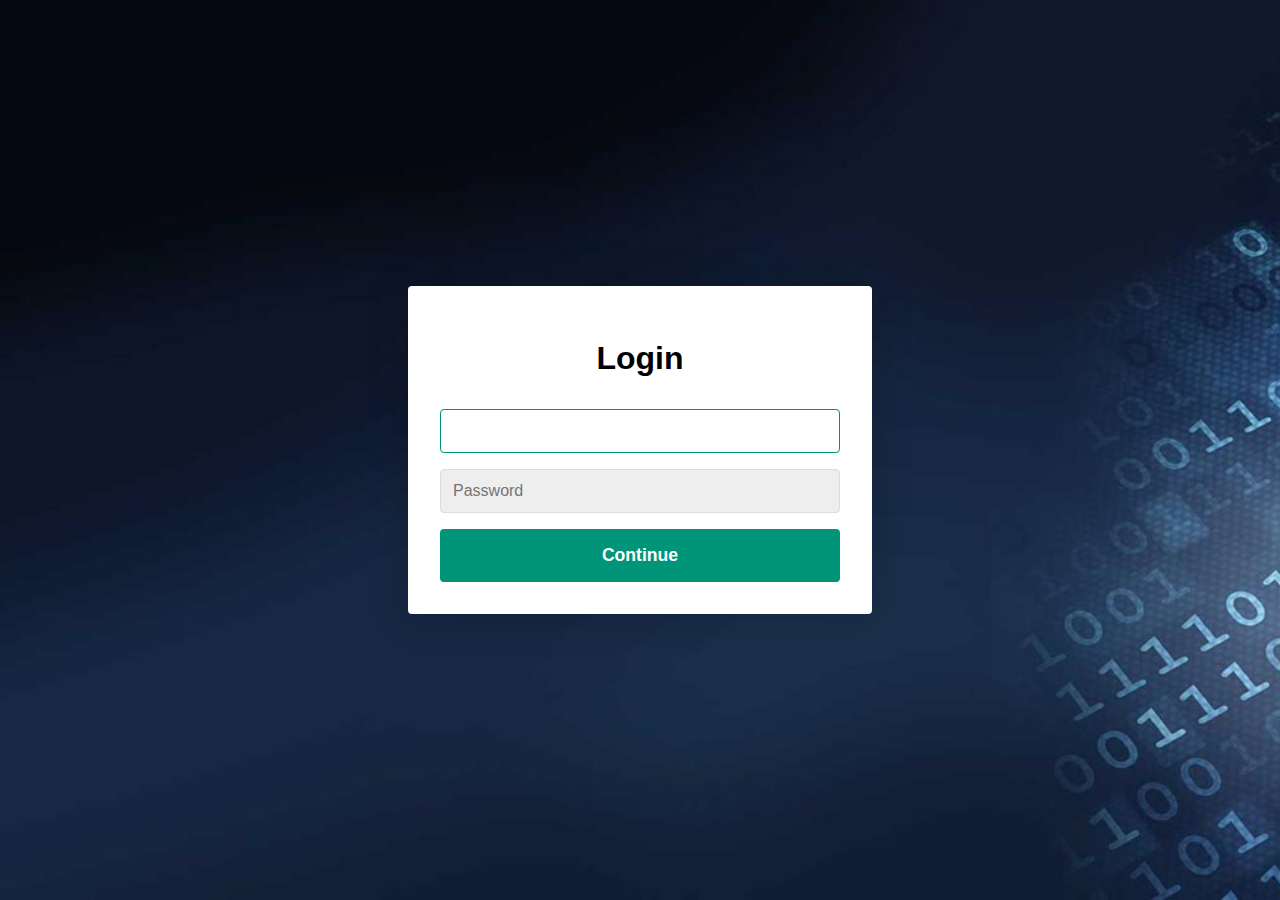
<file: index.html>
<!DOCTYPE html>
<head>
    <meta name="viewport" content="width=device-width, initial-scale=1.0">
    <meta charset="utf-8">
    <title>Login / Sign Up Form</title>
   <!-- <link rel="shortcut icon" href="/assets/favicon.ico"> -->
    <link rel="stylesheet" href="./src/main.css">
</head>
<body>
    <div class="container">
        <form name="login" id="login">
            <h1 class="form_title">Login</h1>
            <div class="form__message form__message--error"></div>
            <div class="form_input-group">
                <input type="text" class="form_input" name="username" autofocus placeholder="">
                <div class="form_input-error-message"></div>
            </div>
            <div class="form_input-group">
                <input type="password" class="form_input" name="pword" autofocus placeholder="Password">
                <div class="form_input-error-message"></div>
            </div>
            <button class="form_button" value="Check In" name="submit" onclick= "validate()">Continue</button>
        </form>
    </div>
    <script src="./src/main.js"></script>
</body>
</file>
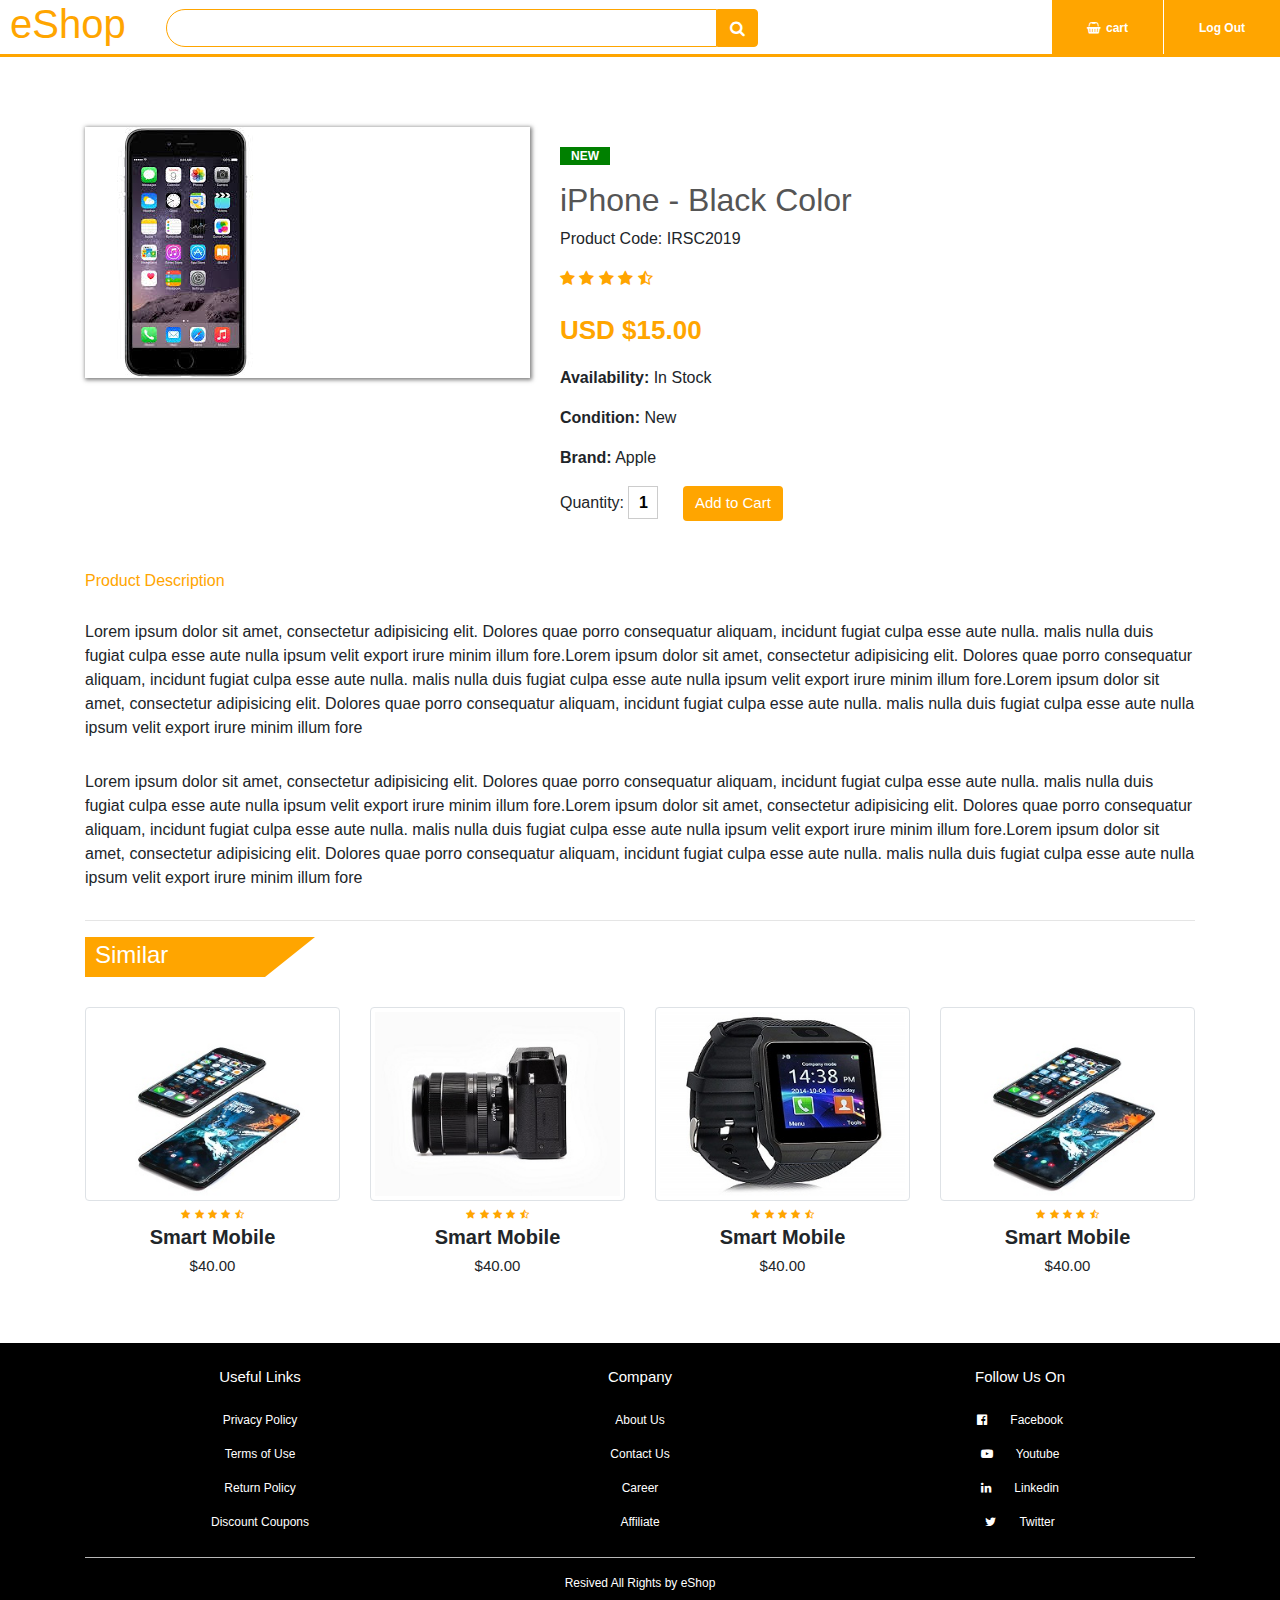
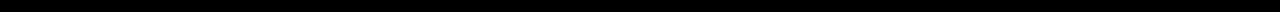
<file: product-details.html>
<!doctype html>
<html lang="en">
<head>
  <meta charset="utf-8">
  <title>Single Product Details</title>
  <meta name="viewport" content="width=device-width, initial-scale=1">
  <!-- Bootstrap CSS -->
  <link rel="stylesheet" href="./styles.css">
    <link rel="stylesheet" href="./bootstrap/css/bootstrap.min.css" >
	<link rel="stylesheet" href="./font-awesome-4.7.0/css/font-awesome.min.css">
</head>
<body>
<!---Navbar------>
  <div class="top-nav-bar">
	  <div class="search-box">
		<a href="landing.html" id="eshop"><h1 class="logo">eShop</h1></a>
		<input type="text" class="form-control">
		<span class="input-group-text"><i class="fa fa-search"></i></span>
	  </div>
	  <div class="menu-bar">
		<ul>
			<li><a href=""><i class="fa fa-shopping-basket"></i>cart</a></li>
			<li><a href="./login.html"></i>Log Out</a></li>
		</ul>
	  </div>
  </div>
									<!---Single Product ------>
<section class="single-product">
	<div class="container">
		<div class="row">
			<div class="col-md-5">
				<div id="product-slider" class="carousel slide carousel-fade" data-ride="carousel">
				  <div class="carousel-inner">
					<div class="carousel-item active">
					  <img class="d-block" src="./img/iphone.jpg" alt="First slide">
					</div>
					<div class="carousel-item">
					  <img class="d-block" src="./img/white iphone.png" alt="Second slide">
					</div>
					<div class="carousel-item">
					  <img class="d-block" src="./img/mobile.jpg" alt="Third slide">
					</div>
				  <a class="carousel-control-prev" href="#product-slider" role="button" data-slide="prev">
					<span class="carousel-control-prev-icon" aria-hidden="true"></span>
					<span class="sr-only">Previous</span>
				  </a>
				  <a class="carousel-control-next" href="#product-slider" role="button" data-slide="next">
					<span class="carousel-control-next-icon" aria-hidden="true"></span>
					<span class="sr-only">Next</span>
				  </a>
				  </div>
				</div>
			</div>
			<div class="col-md-7">
				<p class="new-arrival text-center">NEW</p>
				<h2>iPhone - Black Color </h2>
				<p>Product Code: IRSC2019</p>
					<i class="fa fa-star"></i>
					<i class="fa fa-star"></i>
					<i class="fa fa-star"></i>
					<i class="fa fa-star"></i>
					<i class="fa fa-star-half-o"></i>

					<p class="price">USD $15.00</p>
					<p><b>Availability:</b> In Stock</p>
					<p><b>Condition:</b> New</p>
					<p><b>Brand:</b> Apple</p>
					<lable>Quantity:</lable>
					<input type="text" value="1">
					<button type="button" class="btn btn-primary">Add to Cart</button>
			</div>
		</div>
	</div>
</section>
									<!---Product Description ------>
<section class="product-description">
		<div class="container">
			<h6>Product Description</h6>
			<p>Lorem ipsum dolor sit amet, consectetur adipisicing elit. Dolores quae porro consequatur aliquam, incidunt fugiat culpa esse aute nulla. malis nulla duis fugiat culpa esse aute nulla ipsum velit export irure minim illum fore.Lorem ipsum dolor sit amet, consectetur adipisicing elit. Dolores quae porro consequatur aliquam, incidunt fugiat culpa esse aute nulla. malis nulla duis fugiat culpa esse aute nulla ipsum velit export irure minim illum fore.Lorem ipsum dolor sit amet, consectetur adipisicing elit. Dolores quae porro consequatur aliquam, incidunt fugiat culpa esse aute nulla. malis nulla duis fugiat culpa esse aute nulla ipsum velit export irure minim illum fore</p>
			<p>Lorem ipsum dolor sit amet, consectetur adipisicing elit. Dolores quae porro consequatur aliquam, incidunt fugiat culpa esse aute nulla. malis nulla duis fugiat culpa esse aute nulla ipsum velit export irure minim illum fore.Lorem ipsum dolor sit amet, consectetur adipisicing elit. Dolores quae porro consequatur aliquam, incidunt fugiat culpa esse aute nulla. malis nulla duis fugiat culpa esse aute nulla ipsum velit export irure minim illum fore.Lorem ipsum dolor sit amet, consectetur adipisicing elit. Dolores quae porro consequatur aliquam, incidunt fugiat culpa esse aute nulla. malis nulla duis fugiat culpa esse aute nulla ipsum velit export irure minim illum fore</p>
			<hr>
		</div>

	<div class="container">
		<div class="title-box">
		<h2>Similar</h2>
		</div>
		<div class="row">
			<div class="col-md-3">
				<div class="product-top">
					<img src="./img/mobile.jpg" class="img-fluid img-thumbnail">
					<div class="overlay-right">
						<button type="button" class="btn btn-secondary" title="Quick Shop">
							<i class="fa fa-eye"></i>
						</button>
						<button type="button" class="btn btn-secondary" title="Add to Wishlist">
							<i class="fa fa-heart-o"></i>
						</button>
						<button type="button" class="btn btn-secondary" title="Add to Cart">
							<i class="fa fa-shopping-cart"></i>
						</button>
					</div>
				</div>
				<div class="product-bottom text-center">
					<i class="fa fa-star"></i>
					<i class="fa fa-star"></i>
					<i class="fa fa-star"></i>
					<i class="fa fa-star"></i>
					<i class="fa fa-star-half-o"></i>
					<h3>Smart Mobile</h3>
					<h5>$40.00</h5>
				</div>
			</div>
			<div class="col-md-3">
				<div class="product-top">
					<img src="./img/cam.jpg" class="img-fluid img-thumbnail">
					<div class="overlay-right">
						<button type="button" class="btn btn-secondary" title="Quick Shop">
							<i class="fa fa-eye"></i>
						</button>
						<button type="button" class="btn btn-secondary" title="Add to Wishlist">
							<i class="fa fa-heart-o"></i>
						</button>
						<button type="button" class="btn btn-secondary" title="Add to Cart">
							<i class="fa fa-shopping-cart"></i>
						</button>
					</div>
				</div>
				<div class="product-bottom text-center">
					<i class="fa fa-star"></i>
					<i class="fa fa-star"></i>
					<i class="fa fa-star"></i>
					<i class="fa fa-star"></i>
					<i class="fa fa-star-half-o"></i>
					<h3>Smart Mobile</h3>
					<h5>$40.00</h5>
				</div>
			</div>
			<div class="col-md-3">
				<div class="product-top">
					<img src="./img/watch.jpg" class="img-fluid img-thumbnail">
					<div class="overlay-right">
						<button type="button" class="btn btn-secondary" title="Quick Shop">
							<i class="fa fa-eye"></i>
						</button>
						<button type="button" class="btn btn-secondary" title="Add to Wishlist">
							<i class="fa fa-heart-o"></i>
						</button>
						<button type="button" class="btn btn-secondary" title="Add to Cart">
							<i class="fa fa-shopping-cart"></i>
						</button>
					</div>
				</div>
				<div class="product-bottom text-center">
					<i class="fa fa-star"></i>
					<i class="fa fa-star"></i>
					<i class="fa fa-star"></i>
					<i class="fa fa-star"></i>
					<i class="fa fa-star-half-o"></i>
					<h3>Smart Mobile</h3>
					<h5>$40.00</h5>
				</div>
			</div>
			<div class="col-md-3">
				<div class="product-top">
					<img src="./img/mobile.jpg" class="img-fluid img-thumbnail">
					<div class="overlay-right">
						<button type="button" class="btn btn-secondary" title="Quick Shop">
							<i class="fa fa-eye"></i>
						</button>
						<button type="button" class="btn btn-secondary" title="Add to Wishlist">
							<i class="fa fa-heart-o"></i>
						</button>
						<button type="button" class="btn btn-secondary" title="Add to Cart">
							<i class="fa fa-shopping-cart"></i>
						</button>
					</div>
				</div>
				<div class="product-bottom text-center">
					<i class="fa fa-star"></i>
					<i class="fa fa-star"></i>
					<i class="fa fa-star"></i>
					<i class="fa fa-star"></i>
					<i class="fa fa-star-half-o"></i>
					<h3>Smart Mobile</h3>
					<h5>$40.00</h5>
				</div>
			</div>
		</div>
	</div>
</section>
									<!---Website Features ------>
<section class="footer">
	<div class="container text-center">
		<div class="row">
			<div class="col-md-4">
				<h1>Useful Links</h1>
				<p>Privacy Policy</p>
				<p>Terms of Use</p>
				<p>Return Policy</p>
				<p>Discount Coupons</p>
			</div>
			<div class="col-md-4">
				<h1>Company</h1>
				<p>About Us</p>
				<p>Contact Us</p>
				<p>Career</p>
				<p>Affiliate</p>
			</div>
			<div class="col-md-4">
				<h1>Follow Us On</h1>
				<p><i class="fa fa-facebook-official"></i> Facebook</p>
				<p><i class="fa fa-youtube-play"></i> Youtube</p>
				<p><i class="fa fa-linkedin"></i> Linkedin</p>
				<p><i class="fa fa-twitter"></i> Twitter</p>
			</div>
		</div>
		<hr>
		<p class="copyright"> Resived All Rights by eShop</p>
	</div>
</section>
	<!-- Optional JavaScript -->
    <!-- jQuery first, then Popper.js, then Bootstrap JS -->
    <script src="./js/jquery-3.2.1.slim.min.js"></script>
   <!--  <script src="popper.min.js"></script> -->
    <script src="./bootstrap/js/bootstrap.min.js"></script>
		<script>
		function openmenu(){
		document.getElementById("side-menu").style.display="block";
		document.getElementById("menu-btn").style.display="none";
		document.getElementById("close-btn").style.display="block";
		}

		function closemenu(){
		document.getElementById("side-menu").style.display="none";
		document.getElementById("menu-btn").style.display="block";
		document.getElementById("close-btn").style.display="none";

		}
		</script>

</body>
</html>
</file>
<file: src/main.css>
body {
    --color-primary: #009579;
    --color-primary-dark: #007f67;
    --color-secondary: #252c6a;
    --color-error: #cc3333;
    --color-success: #4bb544;
    --border-radius: 4px;

    margin: 0;
    height: 100vh;
    display: flex;
    align-items: center;
    justify-content: center;
    font-size: 18px;
    background: url(../img/background-images-for-login-form-8.jpg);
    background-size: cover;
}

.container {
    width: 400px;
    max-width: 400px;
    margin: 1rem;
    padding: 2rem;
    box-shadow: 0 0 40px rgba(0, 0, 0, 0.2);
    border-radius: var(--border-radius);
    background: #ffffff;
}

.container,
.form_input,
.form_button {
    font: 500 1rem 'Quicksand', sans-serif;
}

.form--hidden {
    display: none;
}

.form > *:first-child {
    margin-top: 0;
}

.form > *:last-child {
    margin-bottom: 0;
}

.form_title {
    margin-bottom: 2rem;
    text-align: center;
}

.form__message {
    text-align: center;
    margin-bottom: 1rem;
}

.form__message--success {
    color: var(--color-success);
}

.form__message--error {
    color: var(--color-error);
}

.form_input-group {
    margin-bottom: 1rem;
}

.form_input {
    display: block;
    width: 100%;
    padding: 0.75rem;
    box-sizing: border-box;
    border-radius: var(--border-radius);
    border: 1px solid #dddddd;
    outline: none;
    background: #eeeeee;
    transition: background 0.2s, border-color 0.2s;
}

.form_input:focus {
    border-color: var(--color-primary);
    background: #ffffff;
}

.form_input--error {
    color: var(--color-error);
    border-color: var(--color-error);
}

.form_input-error-message {
    margin-top: 0.5rem;
    font-size: 0.85rem;
    color: var(--color-error);
}

.form_button {
    width: 100%;
    padding: 1rem 2rem;
    font-weight: bold;
    font-size: 1.1rem;
    color: #ffffff;
    border: none;
    border-radius: var(--border-radius);
    outline: none;
    cursor: pointer;
    background: var(--color-primary);
}

.form_button:hover {
    background: var(--color-primary-dark);
}

.form__button:active {
    transform: scale(0.98);
}

.form__text {
    text-align: center;
}

.form__link {
    color: var(--color-secondary);
    text-decoration: none;
    cursor: pointer;
}

.form__link:hover {
    text-decoration: underline;
}
</file>
<file: styles.css>
*
{
	margin: 0;
	padding: 0;
}
body
{
	 background-color: #f1f3f4;
	 font-family: sans-serif;
}
.top-nav-bar
{
	height: 57px;
	top: 0;
	position: sticky;
	background: #fff;
	margin-bottom: 20px;
	border-bottom: 3px solid orange;
	z-index: 2;
}

a#eshop
{
	text-decoration:none;
}

.logo
{
	height: 40px;
	margin: 0px 10px;
	color: orange;
}

.form-control
{
	margin-top: 9px;
	margin-left: 30px;
	border: 1px solid orange !important;
	border-top-left-radius: 20px !important;
	border-bottom-left-radius: 20px !important;
	border-top-right-radius: 0 !important;
	border-bottom-right-radius: 0 !important;
	box-shadow: none !important;
}


.input-group-text
{
	background: orange !important;
	border: 1px solid orange !important;
	margin: 9px 10px 0px 0 !important;
	border-top-left-radius: 0px !important;
	border-bottom-left-radius: 0px !important;
	border-top-right-radius: 20 !important;
	border-bottom-right-radius: 20 !important;
	cursor: pointer;	
}
.search-box
{
	display: inline-flex;
	width:60%;
}

.fa-search
{
	color: #fff;
}

.menu-bar
{
		width: 40%;
		height: 57px;
		float: right;
}

.menu-bar ul
{
	display: inline-flex;
	float: right;
}

.menu-bar ul li
{
	border-left: 1px solid #fff;
	list-style-type: none;
	padding: 15px 35px;
	text-align: center;
	background-color: orange;
	cursor: pointer;
}

.menu-bar ul li a 
{
	color: #fff;
	font-size : 12px;
	font-weight: bold;
	text-decoration: none;
}

.fa-shopping-basket 
{
	margin-right: 5px;
}

@media only screen and (max-width: 980px)
{
	.top-nav-bar
	{
		height: 118px;
		border-bottom: 0;
	}
	.search-box
	{
		width: 100%;
	}
	.menu-bar
	{
		width: 100%;
	}
	.menu-bar ul
	{
		margin: 10px 0;
		width: 100%;
	}
	.menu-bar ul li
	{
		height: 57px;
		width: 100%;
	}
}

/*--------------------side-menu-----------------------*/
.side-menu 
{
	height: 79% !important;
	width: 15%;
	font-size: 14px;
	float: left;
	z-index: 2;
	background-color: #ddd;
}

.side-menu ul
{
	margin-left: 10px;
}

.side-menu ul li
{
	list-style-type: none;
	font-weight: bold;
	margin-top: 10px;
	cursor: pointer;
}

.side-menu ul li:hover
{
	color: orange;
}

.side-menu ul li ul
{
	display: none;
	z-index: 10;
	top: 77px;
}

.side-menu ul li:hover ul
{
	display: block;
	height: 400px;
	margin-left: 14%;
	padding: 0 100px 10px 10px;
	position: fixed;
	background: #ececec;
	box-shadow: 1px 1px 4px 1px rgba(0,0,0,0.5);
}

.fa-angle-right
{
	margin-top: 4px;
	margin-right:8px;
	float: right;
}

#menu-btn, #close-btn
{
	font-size: 30px;
	margin: 10px;
	color: orange;
	display: none;
}
/*--------------------dfsdf --- >*/
@media only screen and (max-width: 980px)
{
	.side-menu
	{
		width: 34%;
		z-index: 20;
		top: 133px;
		position: fixed;
		font-size: 12px;
		display: none;
	}
	.side-menu ul li ul
	{
		top: 133px;
	}
	.side-menu ul li:hover ul
	{
		margin-left: 31%;
	}
	#menu-btn
	{
		display: block;
	}
}


/*--------------------------------------slider----------------------*/

.slider
{
	width: 85%;
	margin-left: 15%;
	padding: 0 10px;
}

.carousel
{
	box-shadow: 1px 1px 4px 1px rgba(0,0,0,0.5);
}

.carousel-indicators
{
	z-index: 1!important;
}

@media only screen and (max-width: 980px)
{
	.slider
	{
		width: 100%;
		margin-left: 0;
	}
}


/*--------------------------------------Featured-categories----------------------*/

.featured-categories
{
	margin: 50px 0;
}


.featured-categories img
{
	width: 100%;
	padding: 20px 0;
	transition: 1s;
	cursor: pointer;
}

.featured-categories img:hover
{
	transform: scale(1.1);
}

/*--------------------------------------On sale Product----------------------*/

.title-box
{
	background-color: orange;
	color: #fff;
	width:180px;
	padding:4px 10px;
	height: 40px;
	margin-bottom: 30px;
	display: flex;
}

.title-box h2
{
	font-size: 24px;
}

.title-box::after
{
	content: '';
	border-top: 40px solid orange;
	border-right:50px solid transparent;
	position: absolute;
	display: flex;
	margin-top: -4px;
	margin-left: 170px;
}

/*--------------------------------------Product-top ----------------------*/
.product-top
{
	width: 100%;
}
.overlay-right
{
	display: block;
	opacity: 0;
	position: absolute;
	top: 10%;
	margin-left: 0;
	width: 70px;
}
.overlay-right .fa
{
	cursor: pointer;
	background-color: #fff;
	color: #000;
	height: 35px;
	width: 30px;
	padding: 7px;
	margin-top: 5%;
	margin-bottom: 5%;
}

.overlay-right .btn-secondary
{
	background: none !important;
	border: none !important;
	box-shadow: none !important;
}

.product-top:hover .overlay-right
{
	opacity: 1;
	margin-left: 5%;
	transition: 0.5s;
}

@media only screen and (max-width: 980px)
{
	.product-top img
	{
	height: 360px;
    width: 360px;
	}
}


/*--------------------------------------product-bottom ----------------------*/

.product-bottom .fa
{
	color: orange;
	font-size: 10px;
}

.product-bottom h3
{
	font-size: 20px;
	font-weight: bold;
}

.product-bottom h5
{
	font-size: 15px;
	padding-bottom: 10px;
}

/*--------------------------------------product-top ----------------------*/
.new-products
{
	margin: 50px 0;
}

/*--------------------------------------website-features ----------------------*/

.website-features img
{
	width: 20%;
}
.feature-text
{
	margin-top: 10px;
	float: right;
	width: 80%;
	padding-left: 20px;
}

.feature-box
{
	padding-top: 20px;
}

/*--------------------------------------footer ----------------------*/
.footer
{
	margin-top: 50px;
	background: #000;
	color: #fff;
}

.footer h1
{
	font-size: 15px;
	margin: 25px 0;
}

.footer p
{
	font-size: 12px;
}

.copyright
{
	margin-bottom: -80px;
	text-align: center;
	font-size: 15px;
	padding-bottom:20px;
}
.footer hr 
{
	margin-top: 10px;
	background-color: #ccc;
}

.footer .row .fa
{
	padding-right: 20px;
}

/*--------------------------------------single-product ----------------------*/
.single-product
{
	margin-top: 70px;
}
.new-arrival
{
	background: green;
	width: 50px;
	color: #fff;
	font-size: 12px;
	font-weight: bold;
	margin-top:20px;
}

.col-md-7 h2
{
	color: #555;
}

.single-product .fa
{
	color: orange;
}

.single-product .price
{
	color: orange;
	font-size: 26px;
	font-weight: bold;
	padding-top: 20px;
}

.single-product input
{
	border: 1px solid #ccc;
	font-weight: bold;
	height: 33px;
	width: 30px;
	text-align: center;
}

.single-product .btn-primary
{
	background: orange !important;
	color: #fff;
	font-size: 15px;
	margin-left: 20px;
	border: none;
	box-shadow: none !important;
}

/*--------------------------------------product-description ----------------------*/

.product-description h6
{
	margin-top: 50px;
	color: orange;
}
.product-description p
{
	margin-top: 30px;
}

.product-description hr
{
	margin-top: 30px;
}
</file>
